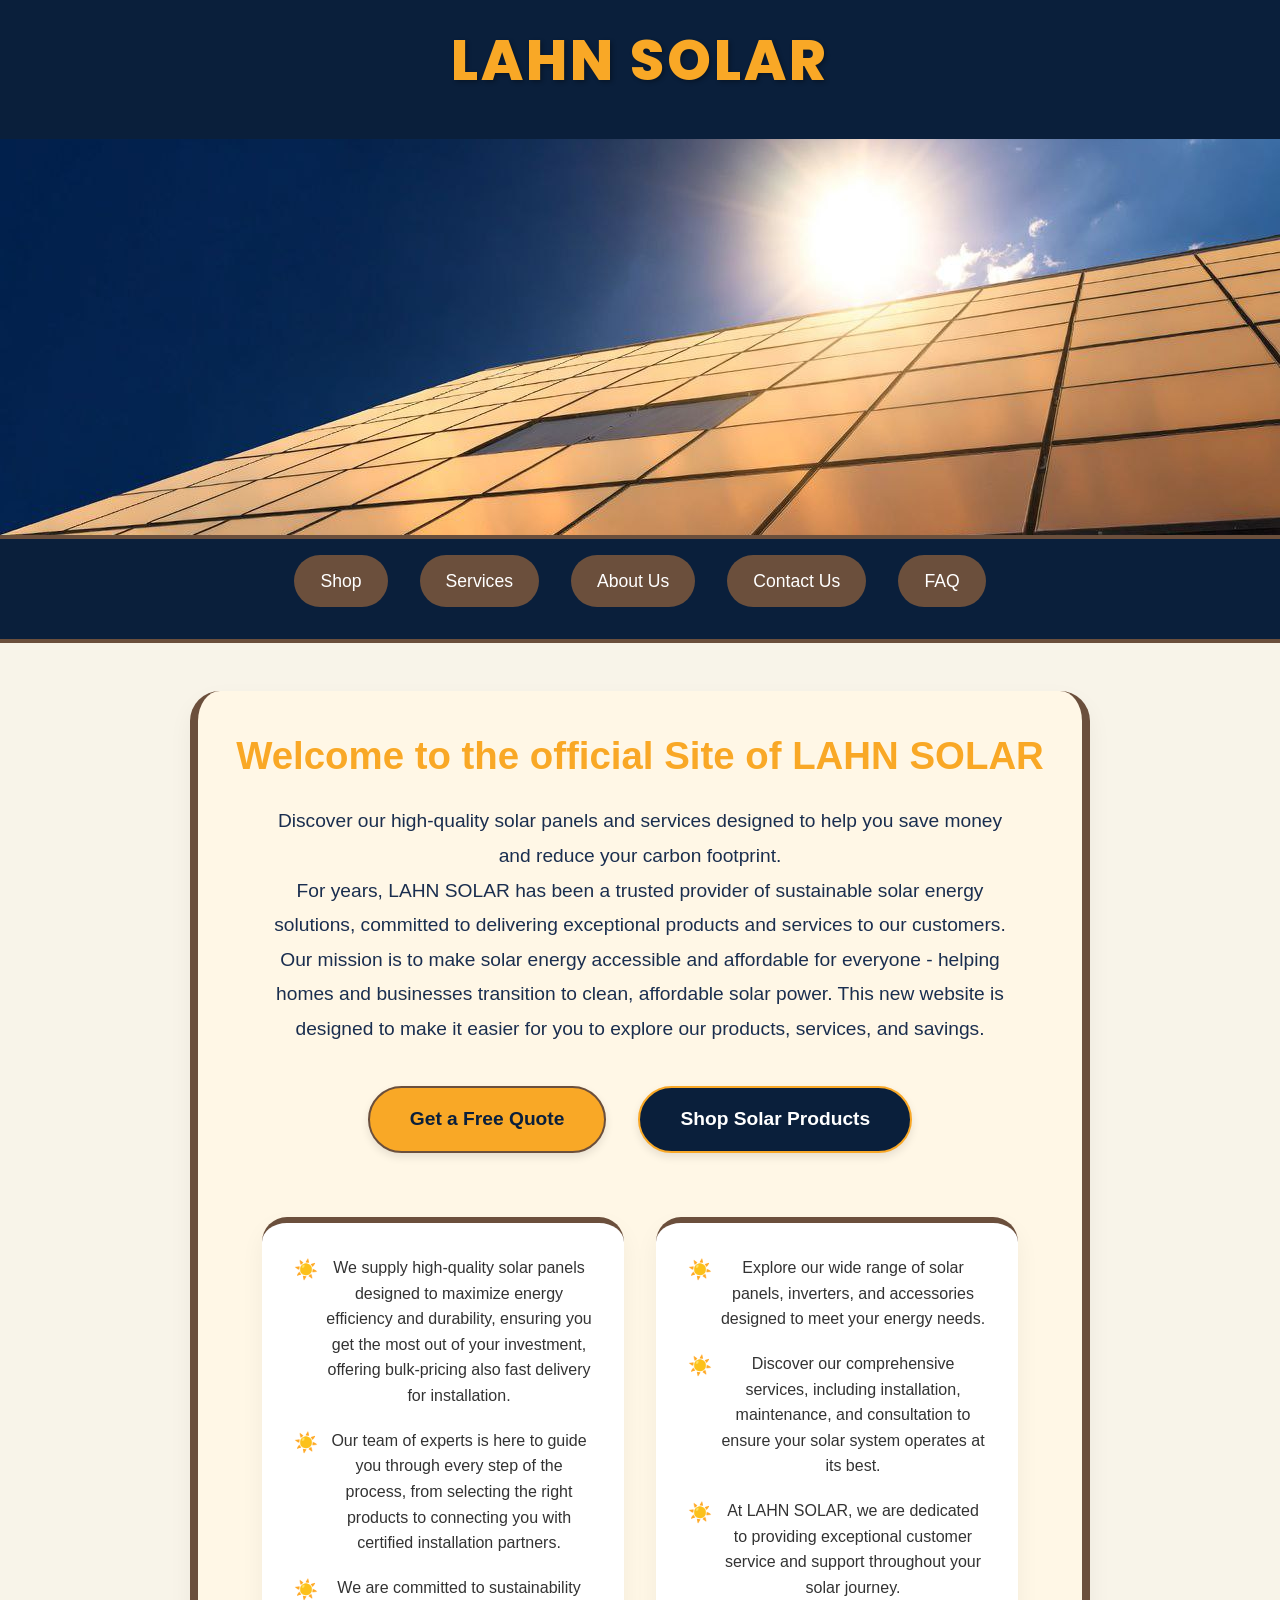
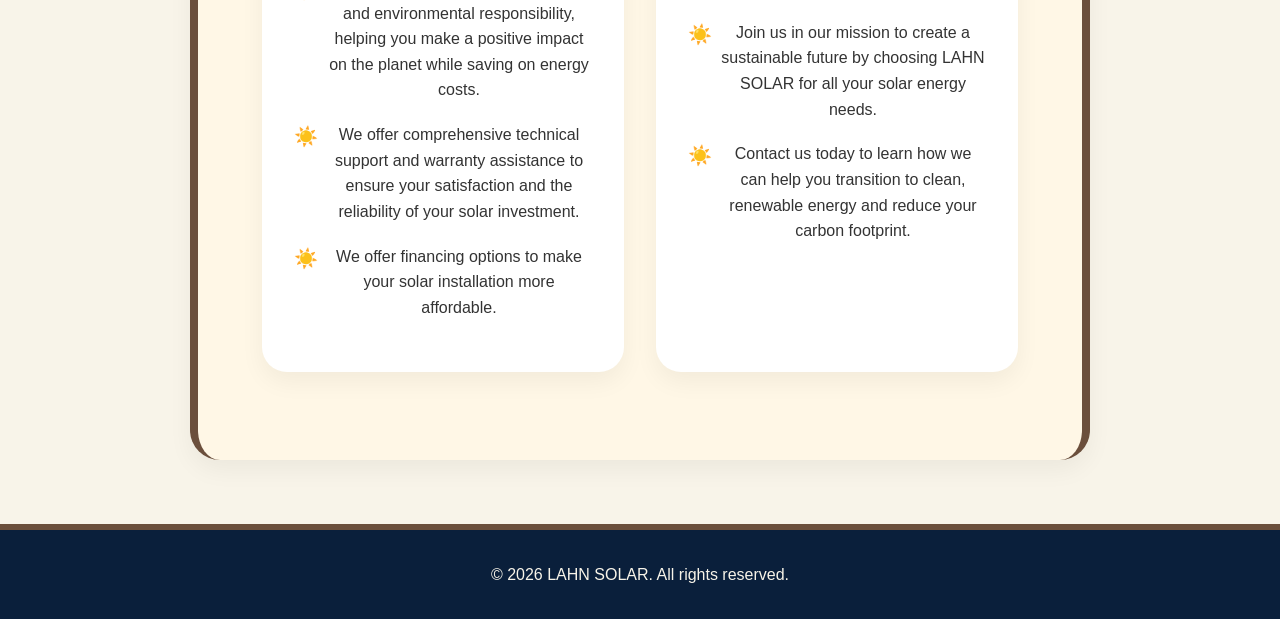
<file: index.html>
<!DOCTYPE html>
<html lang="en">
<head>
    <meta charset="UTF-8">
    <meta name="viewport" content="width=device-width, initial-scale=1.0">
    <title>LAHN SOLAR | HOME</title>
    <link href="styles.css" rel="stylesheet">
    <link href="https://fonts.googleapis.com/css2?family=Poppins:wght@600;700;800&display=swap" rel="stylesheet">

</head>
<body>
    <header>
        <h1><span class="typing">LAHN SOLAR</span></h1>
        <img src="hero-image2.jpg" alt="Solar panels on a sunny rooftop" class="hero-image">
        <nav class="home-btn">
            <ul>
                <li><a href="shop.html" class="btn" target="_blank">Shop</a></li>
                <li><a href="services.html" class="btn">Services</a></li>
                <li><a href="about.html" class="btn">About Us</a></li>
                <li><a href="contact.html" class="btn">Contact Us</a></li>
                <li><a href="faq.html" class="btn">FAQ</a></li>
            </ul>
        </nav>
    </header>

    <main>
        <section class="welcome-hero">
            <h2 style="color: #f9a826;">Welcome to the official Site of <strong>LAHN SOLAR</strong></h2>
            <p>Discover our high-quality solar panels and services designed to help you save money and reduce your carbon footprint.</p>
        <p>
            For years, LAHN SOLAR has been a trusted provider of sustainable solar energy solutions, committed to delivering exceptional products and services to our customers. Our mission is to make solar energy accessible and affordable for everyone - helping homes and businesses transition to clean, affordable solar power. This new website is designed to make it easier for you to explore our products, services, and savings.
        </p>
        
        <!-- primary call-to-action buttons -->
        <div class="cta-group">
            <a href="quote.html" class="btn primary" target="_blank">Get a Free Quote</a>
            <a href="shop.html" class="btn secondary" target="_blank">Shop Solar Products</a>
        </div>

        <section class="home-intro">
            <div>
                <ul id="intro">
                    <!-- LAHN intro about brand-->
                    <li>We supply high-quality solar panels designed to maximize energy efficiency and durability, ensuring you get the most out of your investment, offering bulk-pricing also fast delivery for installation.</li>
                    <li>Our team of experts is here to guide you through every step of the process, from selecting the right products to connecting you with certified installation partners.</li>
                    <li>We are committed to sustainability and environmental responsibility, helping you make a positive impact on the planet while saving on energy costs.</li>
                    <li>We offer comprehensive technical support and warranty assistance to ensure your satisfaction and the reliability of your solar investment.</li>
                    <li>We offer financing options to make your solar installation more affordable.</li>
                </ul>
            </div>
            <div class="home-intro2">  
                <div>
                    <ul>
                        <li>Explore our wide range of solar panels, inverters, and accessories designed to meet your energy needs.</li>
                        <li>Discover our comprehensive services, including installation, maintenance, and consultation to ensure your solar system operates at its best.</li>   
                        <li>At LAHN SOLAR, we are dedicated to providing exceptional customer service and support throughout your solar journey.</li>
                        <li>Join us in our mission to create a sustainable future by choosing LAHN SOLAR for all your solar energy needs.</li>
                        <li>Contact us today to learn how we can help you transition to clean, renewable energy and reduce your carbon footprint.</li>
                    </ul>
                </div>
            </div>
        </section>
    </main>

    <footer>
        <p>&copy; 2026 LAHN SOLAR. All rights reserved.</p>
    </footer>
    <!--JS style-->
    <script src="script.js"></script>
</body>
</html>
</file>
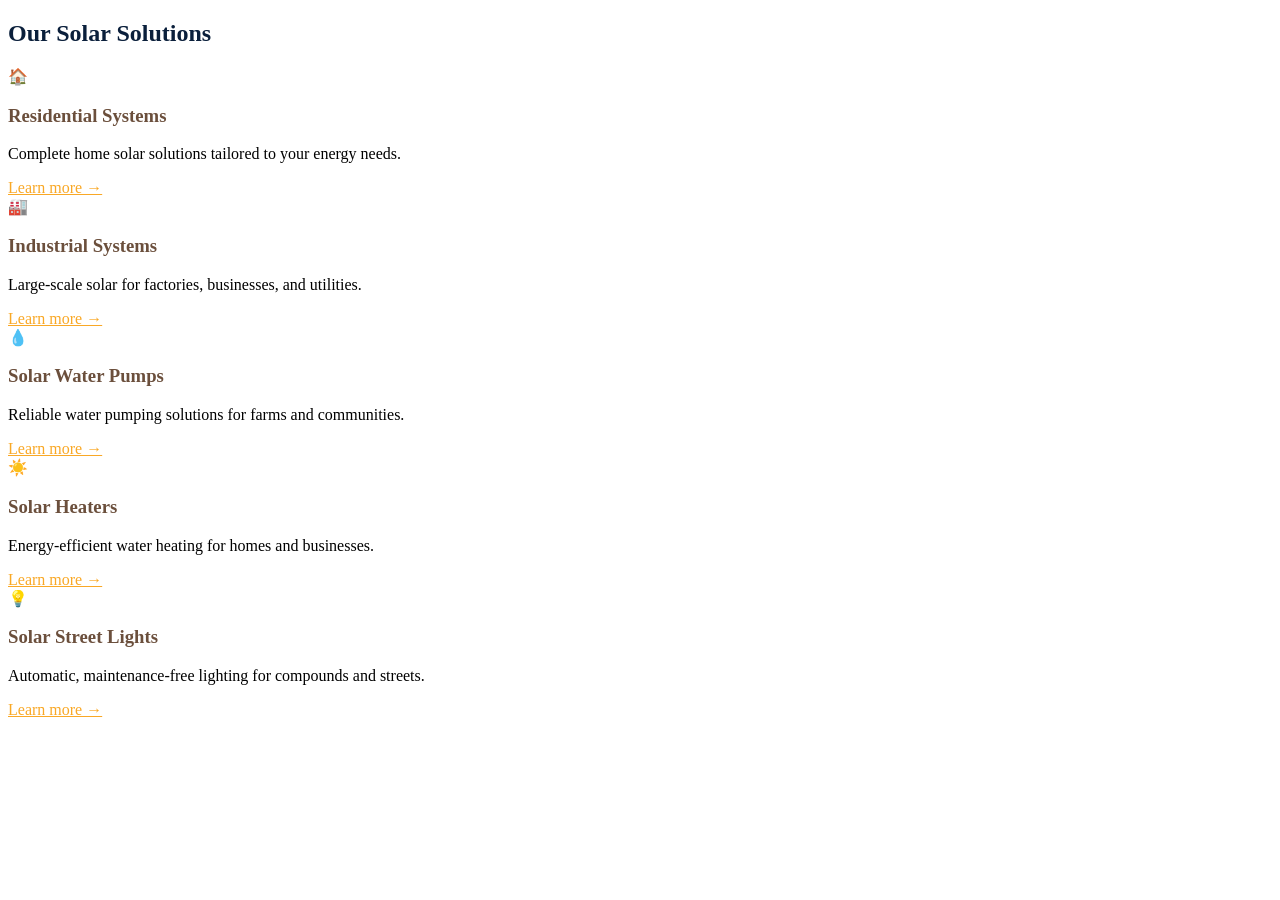
<file: services.html>
<!DOCTYPE html>
<html lang="en">
<head>
    <meta charset="UTF-8">
    <meta name="viewport" content="width=device-width, initial-scale=1.0">
    <title>Services</title>
</head>
<body>
    <section class="service-categories">
        <h2 style="color: #0a1f3b;">Our Solar Solutions</h2>
        <div class="category-grid">
            <div class="category-card">
                <div class="icon">🏠</div>
                <h3 style="color: #6b4f3c;">Residential Systems</h3>
                <p>Complete home solar solutions tailored to your energy needs.</p>
                <a href="residential.html" style="color: #f9a826;">Learn more →</a>
            </div>
            <div class="category-card">
                <div class="icon">🏭</div>
                <h3 style="color: #6b4f3c;">Industrial Systems</h3>
                <p>Large-scale solar for factories, businesses, and utilities.</p>
                <a href="industrial.html" style="color: #f9a826;">Learn more →</a>
            </div>
            <div class="category-card">
                <div class="icon">💧</div>
                <h3 style="color: #6b4f3c;">Solar Water Pumps</h3>
                <p>Reliable water pumping solutions for farms and communities.</p>
                <a href="water-pumps.html" style="color: #f9a826;">Learn more →</a>
            </div>
            <div class="category-card">
                <div class="icon">☀️</div>
                <h3 style="color: #6b4f3c;">Solar Heaters</h3>
                <p>Energy-efficient water heating for homes and businesses.</p>
                <a href="heaters.html" style="color: #f9a826;">Learn more →</a>
            </div>
            <div class="category-card">
                <div class="icon">💡</div>
                <h3 style="color: #6b4f3c;">Solar Street Lights</h3>
                <p>Automatic, maintenance-free lighting for compounds and streets.</p>
                <a href="street-lights.html" style="color: #f9a826;">Learn more →</a>
            </div>
        </div>
    </section>
</body>
</html>
</file>
<file: styles.css>
��/ *   = = = = = = = = = =   R E S E T   &   B A S E   S T Y L E S   = = = = = = = = = =   * / 
 / *   R e m o v e s   d e f a u l t   b r o w s e r   m a r g i n s / p a d d i n g   a n d   s e t s   c o n s i s t e n t   b o x   s i z i n g   * / 
 *   { 
         m a r g i n :   0 ; 
         p a d d i n g :   0 ; 
         b o x - s i z i n g :   b o r d e r - b o x ; 
 } 
 
 / *   = = = = = = = = = =   B O D Y   S T Y L E S   = = = = = = = = = =   * / 
 b o d y   { 
         f o n t - f a m i l y :   ' S e g o e   U I ' ,   R o b o t o ,   A r i a l ,   s a n s - s e r i f ; 
         b a c k g r o u n d - c o l o r :   # f 8 f 4 e 9 ; 
         / *   s o f t   c r e a m   b a c k g r o u n d   * / 
         c o l o r :   # 1 a 2 e 4 f ; 
         / *   n a v y   t e x t   f o r   g o o d   c o n t r a s t   * / 
         l i n e - h e i g h t :   1 . 6 ; 
 } 
 
 / *   = = = = = = = = = =   H E A D E R   &   N A V I G A T I O N   = = = = = = = = = =   * / 
 h e a d e r   { 
         b a c k g r o u n d - c o l o r :   # 0 a 1 f 3 b ; 
         / *   d e e p   n a v y   * / 
         c o l o r :   w h i t e ; 
         p a d d i n g :   1 r e m   0 ; 
         t e x t - a l i g n :   c e n t e r ; 
         b o r d e r - b o t t o m :   4 p x   s o l i d   # 6 b 4 f 3 c ; 
         / *   b r o w n   a c c e n t   l i n e   * / 
 } 
 
 h e a d e r   h 1   { 
         c o l o r :   # f 9 a 8 2 6 ; 
         / *   y o u r   g o l d   c o l o r   s t a y s   t h e   s a m e   * / 
         f o n t - f a m i l y :   ' P o p p i n s ' ,   s a n s - s e r i f ; 
         / *   �!  t h i s   i s   t h e   n e w   f o n t !   * / 
         f o n t - w e i g h t :   8 0 0 ; 
         / *   m a k e s   i t   v e r y   b o l d   a n d   s t r o n g   * / 
         f o n t - s i z e :   3 . 5 r e m ; 
         / *   b i g g e r   s i z e      l o o k s   m o r e   l i k e   a   l o g o   * / 
         m a r g i n - b o t t o m :   0 . 5 r e m ; 
         l e t t e r - s p a c i n g :   3 p x ; 
         / *   n i c e   s p a c i n g   b e t w e e n   l e t t e r s   * / 
         t e x t - a l i g n :   c e n t e r ; 
         / *   k e e p s   i t   c e n t e r e d   * / 
         t e x t - s h a d o w :   2 p x   2 p x   4 p x   r g b a ( 0 ,   0 ,   0 ,   0 . 3 ) ; 
 } 
 
 / *   H e r o   i m a g e   s t y l i n g   * / 
 . h e r o - i m a g e   { 
         w i d t h :   1 0 0 % ; 
         m a x - h e i g h t :   4 0 0 p x ; 
         o b j e c t - f i t :   c o v e r ; 
         d i s p l a y :   b l o c k ; 
         b o r d e r - b o t t o m :   4 p x   s o l i d   # 6 b 4 f 3 c ; 
         / *   b r o w n   b o r d e r   * / 
 } 
 
 / *   N a v i g a t i o n   b a r   * / 
 n a v   u l   { 
         l i s t - s t y l e :   n o n e ; 
         d i s p l a y :   f l e x ; 
         j u s t i f y - c o n t e n t :   c e n t e r ; 
         g a p :   2 r e m ; 
         p a d d i n g :   1 r e m   0 ; 
         f l e x - w r a p :   w r a p ; 
         / *   a l l o w s   w r a p p i n g   o n   m o b i l e   * / 
 } 
 
 n a v   a . b t n   { 
         c o l o r :   w h i t e ; 
         t e x t - d e c o r a t i o n :   n o n e ; 
         b a c k g r o u n d - c o l o r :   # 6 b 4 f 3 c ; 
         / *   w a r m   b r o w n   * / 
         p a d d i n g :   0 . 6 r e m   1 . 5 r e m ; 
         b o r d e r - r a d i u s :   4 0 p x ; 
         / *   p i l l   s h a p e   * / 
         f o n t - w e i g h t :   5 0 0 ; 
         f o n t - s i z e :   1 . 1 r e m ; 
         t r a n s i t i o n :   a l l   0 . 3 s   e a s e ; 
         d i s p l a y :   i n l i n e - b l o c k ; 
         b o r d e r :   2 p x   s o l i d   t r a n s p a r e n t ; 
         b a c k d r o p - f i l t e r :   n o n e ; 
 } 
 
 n a v   a . b t n : h o v e r   { 
         b a c k g r o u n d - c o l o r :   # f 9 a 8 2 6 ; 
         / *   s u n   g o l d   * / 
         c o l o r :   # 0 a 1 f 3 b ; 
         / *   n a v y   t e x t   * / 
         b o r d e r - c o l o r :   # 0 a 1 f 3 b ; 
         t r a n s f o r m :   t r a n s l a t e Y ( - 3 p x ) ; 
         / *   s l i g h t   l i f t   e f f e c t   * / 
 } 
 
 / *   = = = = = = = = = =   W E L C O M E   H E R O   S E C T I O N   = = = = = = = = = =   * / 
 . w e l c o m e - h e r o   { 
         t e x t - a l i g n :   c e n t e r ; 
         m a x - w i d t h :   9 0 0 p x ; 
         m a r g i n :   3 r e m   a u t o ; 
         p a d d i n g :   2 . 5 r e m   2 r e m ; 
         b a c k g r o u n d - c o l o r :   # f f f 7 e 6 ; 
         / *   l i g h t   c r e a m   * / 
         b o r d e r - r a d i u s :   3 0 p x ; 
         b o r d e r - l e f t :   8 p x   s o l i d   # 6 b 4 f 3 c ; 
         / *   b r o w n   a c c e n t   * / 
         b o r d e r - r i g h t :   8 p x   s o l i d   # 6 b 4 f 3 c ; 
         b o x - s h a d o w :   0   1 0 p x   2 5 p x   r g b a ( 0 ,   0 ,   0 ,   0 . 0 5 ) ; 
 } 
 
 . w e l c o m e - h e r o   h 2   { 
         f o n t - s i z e :   2 . 4 r e m ; 
         c o l o r :   # f 9 a 8 2 6 ; 
         / *   g o l d   * / 
         m a r g i n - b o t t o m :   1 . 5 r e m ; 
         l i n e - h e i g h t :   1 . 3 ; 
 } 
 
 . w e l c o m e - h e r o   p   { 
         f o n t - s i z e :   1 . 2 r e m ; 
         c o l o r :   # 1 a 2 e 4 f ; 
         / *   n a v y   * / 
         l i n e - h e i g h t :   1 . 8 ; 
         m a x - w i d t h :   7 5 0 p x ; 
         m a r g i n :   0   a u t o ; 
 } 
 
 / *   = = = = = = = = = =   C A L L - T O - A C T I O N   B U T T O N S   = = = = = = = = = =   * / 
 . c t a - g r o u p   { 
         d i s p l a y :   f l e x ; 
         j u s t i f y - c o n t e n t :   c e n t e r ; 
         g a p :   2 r e m ; 
         m a r g i n :   2 . 5 r e m   0   4 r e m   0 ; 
         f l e x - w r a p :   w r a p ; 
 } 
 
 . b t n . p r i m a r y   { 
         b a c k g r o u n d - c o l o r :   # f 9 a 8 2 6 ; 
         / *   s u n   g o l d   * / 
         c o l o r :   # 0 a 1 f 3 b ; 
         / *   n a v y   * / 
         p a d d i n g :   1 r e m   2 . 5 r e m ; 
         b o r d e r - r a d i u s :   5 0 p x ; 
         f o n t - w e i g h t :   b o l d ; 
         f o n t - s i z e :   1 . 2 r e m ; 
         t e x t - d e c o r a t i o n :   n o n e ; 
         b o r d e r :   2 p x   s o l i d   # 6 b 4 f 3 c ; 
         / *   b r o w n   b o r d e r   * / 
         t r a n s i t i o n :   0 . 3 s ; 
         d i s p l a y :   i n l i n e - b l o c k ; 
         b o x - s h a d o w :   0   4 p x   8 p x   r g b a ( 0 ,   0 ,   0 ,   0 . 1 ) ; 
 } 
 
 . b t n . p r i m a r y : h o v e r   { 
         b a c k g r o u n d - c o l o r :   # 6 b 4 f 3 c ; 
         / *   b r o w n   * / 
         c o l o r :   w h i t e ; 
         b o r d e r - c o l o r :   # f 9 a 8 2 6 ; 
         / *   g o l d   b o r d e r   * / 
         t r a n s f o r m :   s c a l e ( 1 . 0 5 ) ; 
 } 
 
 . b t n . s e c o n d a r y   { 
         b a c k g r o u n d - c o l o r :   # 0 a 1 f 3 b ; 
         / *   n a v y   * / 
         c o l o r :   w h i t e ; 
         p a d d i n g :   1 r e m   2 . 5 r e m ; 
         b o r d e r - r a d i u s :   5 0 p x ; 
         f o n t - w e i g h t :   b o l d ; 
         f o n t - s i z e :   1 . 2 r e m ; 
         t e x t - d e c o r a t i o n :   n o n e ; 
         b o r d e r :   2 p x   s o l i d   # f 9 a 8 2 6 ; 
         / *   g o l d   b o r d e r   * / 
         t r a n s i t i o n :   0 . 3 s ; 
         d i s p l a y :   i n l i n e - b l o c k ; 
         b o x - s h a d o w :   0   4 p x   8 p x   r g b a ( 0 ,   0 ,   0 ,   0 . 1 ) ; 
 } 
 
 . b t n . s e c o n d a r y : h o v e r   { 
         b a c k g r o u n d - c o l o r :   # f 9 a 8 2 6 ; 
         / *   g o l d   * / 
         c o l o r :   # 0 a 1 f 3 b ; 
         / *   n a v y   * / 
         b o r d e r - c o l o r :   # 0 a 1 f 3 b ; 
         t r a n s f o r m :   s c a l e ( 1 . 0 5 ) ; 
 } 
 
 / *   = = = = = = = = = =   I N T R O   S E C T I O N   ( T W O   C O L U M N S )   = = = = = = = = = =   * / 
 . h o m e - i n t r o   { 
         d i s p l a y :   f l e x ; 
         g a p :   2 r e m ; 
         m a r g i n :   3 r e m   a u t o ; 
         m a x - w i d t h :   1 2 0 0 p x ; 
         p a d d i n g :   0   2 r e m ; 
 } 
 
 . h o m e - i n t r o > d i v   { 
         f l e x :   1 ; 
         b a c k g r o u n d :   w h i t e ; 
         p a d d i n g :   2 r e m ; 
         b o r d e r - r a d i u s :   2 5 p x ; 
         b o x - s h a d o w :   0   1 0 p x   2 5 p x   r g b a ( 0 ,   0 ,   0 ,   0 . 0 5 ) ; 
         b o r d e r - t o p :   6 p x   s o l i d   # 6 b 4 f 3 c ; 
         / *   b r o w n   t o p   b o r d e r   * / 
         t r a n s i t i o n :   t r a n s f o r m   0 . 3 s   e a s e ; 
 } 
 
 . h o m e - i n t r o > d i v : h o v e r   { 
         t r a n s f o r m :   t r a n s l a t e Y ( - 8 p x ) ; 
         b o x - s h a d o w :   0   1 5 p x   3 0 p x   r g b a ( 0 ,   0 ,   0 ,   0 . 1 ) ; 
 } 
 
 . h o m e - i n t r o   h 3   { 
         c o l o r :   # 0 a 1 f 3 b ; 
         / *   n a v y   * / 
         f o n t - s i z e :   1 . 6 r e m ; 
         m a r g i n - b o t t o m :   1 . 2 r e m ; 
         b o r d e r - b o t t o m :   2 p x   s o l i d   # f 9 a 8 2 6 ; 
         / *   g o l d   u n d e r l i n e   * / 
         p a d d i n g - b o t t o m :   0 . 5 r e m ; 
         d i s p l a y :   i n l i n e - b l o c k ; 
 } 
 
 . h o m e - i n t r o   u l   { 
         l i s t - s t y l e - t y p e :   n o n e ; 
         p a d d i n g :   0 ; 
 } 
 
 . h o m e - i n t r o   l i   { 
         m a r g i n - b o t t o m :   1 . 2 r e m ; 
         p a d d i n g - l e f t :   2 r e m ; 
         p o s i t i o n :   r e l a t i v e ; 
         f o n t - s i z e :   1 r e m ; 
         c o l o r :   # 3 3 3 ; 
 } 
 
 / *   C u s t o m   b u l l e t   p o i n t s   w i t h   s u n   e m o j i   * / 
 . h o m e - i n t r o   l i : : b e f o r e   { 
         c o n t e n t :   "  &�" ; 
         p o s i t i o n :   a b s o l u t e ; 
         l e f t :   0 ; 
         c o l o r :   # f 9 a 8 2 6 ; 
         f o n t - s i z e :   1 . 2 r e m ; 
 } 
 
 / *   = = = = = = = = = =   F O O T E R   = = = = = = = = = =   * / 
 f o o t e r   { 
         b a c k g r o u n d - c o l o r :   # 0 a 1 f 3 b ; 
         / *   n a v y   * / 
         c o l o r :   w h i t e ; 
         t e x t - a l i g n :   c e n t e r ; 
         p a d d i n g :   2 r e m   0 ; 
         m a r g i n - t o p :   4 r e m ; 
         b o r d e r - t o p :   6 p x   s o l i d   # 6 b 4 f 3 c ; 
         / *   b r o w n   t o p   b o r d e r   * / 
 } 
 
 f o o t e r   p   { 
         c o l o r :   # f 8 f 4 e 9 ; 
         / *   c r e a m   * / 
         f o n t - s i z e :   1 r e m ; 
 } 
 
 / *   = = = = = = = = = =   R E S P O N S I V E   D E S I G N   ( M O B I L E )   = = = = = = = = = =   * / 
 @ m e d i a   ( m a x - w i d t h :   7 6 8 p x )   { 
         h e a d e r   h 1   { 
                 f o n t - s i z e :   2 r e m ; 
         } 
 
         n a v   u l   { 
                 g a p :   1 r e m ; 
         } 
 
         n a v   a . b t n   { 
                 p a d d i n g :   0 . 5 r e m   1 r e m ; 
                 f o n t - s i z e :   0 . 9 r e m ; 
         } 
 
         . w e l c o m e - h e r o   h 2   { 
                 f o n t - s i z e :   1 . 8 r e m ; 
         } 
 
         . w e l c o m e - h e r o   p   { 
                 f o n t - s i z e :   1 r e m ; 
         } 
 
         . h o m e - i n t r o   { 
                 f l e x - d i r e c t i o n :   c o l u m n ; 
                 / *   s t a c k s   c o l u m n s   o n   m o b i l e   * / 
                 p a d d i n g :   0   1 r e m ; 
         } 
 
         . c t a - g r o u p   { 
                 g a p :   1 r e m ; 
         } 
 
         . b t n . p r i m a r y , 
         . b t n . s e c o n d a r y   { 
                 p a d d i n g :   0 . 8 r e m   1 . 5 r e m ; 
                 f o n t - s i z e :   1 r e m ; 
         } 
 } 
 
 / *   = = =   T y p i n g   a n i m a t i o n   f o r   t h e   L A H N   S O L A R   t i t l e   = = =   * / 
 . t y p i n g   { 
         d i s p l a y :   i n l i n e - b l o c k ;                       / *   k e e p s   t h e   t e x t   i n   o n e   l i n e   * / 
         o v e r f l o w :   h i d d e n ;                                 / *   h i d e s   l e t t e r s   u n t i l   t h e y   " t y p e "   * / 
         w h i t e - s p a c e :   n o w r a p ;                           / *   n o   w r a p p i n g   t o   n e w   l i n e   * / 
       / *   b o r d e r - r i g h t :   4 p x   s o l i d   # f 9 a 8 2 6 ; * /   / *   g o l d   b l i n k i n g   c u r s o r   * / 
         w i d t h :   0 ;                                                 / *   s t a r t s   w i t h   z e r o   w i d t h   =   i n v i s i b l e   * / 
         a n i m a t i o n :   
                 t y p i n g   5 s   f o r w a r d s ;       / *   t y p e s   o u t   i n   5   s e c o n d s      1 0   s t e p s   b e c a u s e   " L A H N   S O L A R "   h a s   1 0   c h a r a c t e r s   i n c l u d i n g   s p a c e   * / 
 } 
 
 / *   T h e   a c t u a l   t y p i n g   m o v e m e n t   * / 
 @ k e y f r a m e s   t y p i n g   { 
         f r o m   {   w i d t h :   0   } 
         t o       {   w i d t h :   1 0 0 %   } 
 } 
 
 / *   M a k e s   t h e   c u r s o r   b l i n k   o n   a n d   o f f   * / 
 / * @ k e y f r a m e s   b l i n k   { 
         f r o m ,   t o       {   b o r d e r - c o l o r :   t r a n s p a r e n t ;   } 
         5 0 %                 {   b o r d e r - c o l o r :   # f 9 a 8 2 6 ;   } 
 } 
 
 / *   = = = = =   M O B I L E   S T Y L E S   ( u p   t o   7 6 8 p x )   = = = = =   * / 
 @ m e d i a   ( m a x - w i d t h :   7 6 8 p x )   { 
         / *   - - - - -   N a v i g a t i o n   - - - - -   * / 
         . s i m p l e - n a v   a   { 
                 d i s p l a y :   b l o c k ; 
                 m a r g i n :   0 . 6 r e m   0 ; 
                 f o n t - s i z e :   1 . 2 r e m ; 
         } 
 
         / *   - - - - -   H e a d i n g s   &   T e x t   - - - - -   * / 
         h 1   { 
                 f o n t - s i z e :   2 r e m   ! i m p o r t a n t ; 
         } 
         h 2   { 
                 f o n t - s i z e :   1 . 6 r e m   ! i m p o r t a n t ; 
         } 
         b o d y   { 
                 f o n t - s i z e :   1 5 p x ; 
         } 
 
         / *   - - - - -   W e l c o m e   H e r o   S e c t i o n   - - - - -   * / 
         . w e l c o m e - h e r o   { 
                 p a d d i n g :   1 . 5 r e m   1 r e m   ! i m p o r t a n t ; 
                 t e x t - a l i g n :   c e n t e r ; 
                 m a r g i n :   1 r e m   a u t o   ! i m p o r t a n t ; 
                 m a x - w i d t h :   1 0 0 %   ! i m p o r t a n t ; 
         } 
         . w e l c o m e - h e r o   h 2   { 
                 f o n t - s i z e :   1 . 8 r e m   ! i m p o r t a n t ; 
                 l i n e - h e i g h t :   1 . 3   ! i m p o r t a n t ; 
                 w o r d - b r e a k :   b r e a k - w o r d ; 
         } 
         . w e l c o m e - h e r o   p   { 
                 f o n t - s i z e :   1 r e m   ! i m p o r t a n t ; 
                 l i n e - h e i g h t :   1 . 6   ! i m p o r t a n t ; 
                 m a r g i n - b o t t o m :   1 r e m   ! i m p o r t a n t ; 
                 p a d d i n g :   0   0 . 5 r e m   ! i m p o r t a n t ; 
         } 
 
         / *   - - - - -   B u t t o n s   - - - - -   * / 
         . b t n ,   . c t a - g r o u p   a   { 
                 d i s p l a y :   b l o c k ; 
                 w i d t h :   9 0 % ; 
                 m a r g i n :   0 . 8 r e m   a u t o ; 
                 t e x t - a l i g n :   c e n t e r ; 
                 p a d d i n g :   1 r e m   0 ; 
                 f o n t - s i z e :   1 . 2 r e m ; 
         } 
 
         / *   - - - - -   I n t r o   S e c t i o n   ( h o m e - i n t r o )   - - - - -   * / 
         . h o m e - i n t r o   { 
                 f l e x - d i r e c t i o n :   c o l u m n ; 
                 g a p :   1 . 5 r e m ; 
         } 
 
         / *   - - - - -   P r o d u c t   C a r d s   ( i n   m a r q u e e )   - - - - -   * / 
         . p r o d u c t   { 
                 w i d t h :   1 8 0 p x   ! i m p o r t a n t ; 
         } 
         . p r o d u c t - c o n t a i n e r   { 
                 g a p :   1 r e m ; 
         } 
 
         / *   - - - - -   F o o t e r   - - - - -   * / 
         . f o o t e r - g r i d   { 
                 g r i d - t e m p l a t e - c o l u m n s :   1 f r ; 
                 t e x t - a l i g n :   c e n t e r ; 
         } 
 
         / *   - - - - -   I m a g e s   - - - - -   * / 
         i m g   { 
                 m a x - w i d t h :   1 0 0 % ; 
                 h e i g h t :   a u t o ; 
         } 
 } 
 
 / *   = = = = =   S M A L L   P H O N E S   ( u p   t o   4 8 0 p x )   = = = = =   * / 
 @ m e d i a   ( m a x - w i d t h :   4 8 0 p x )   { 
         h 1   { 
                 f o n t - s i z e :   1 . 8 r e m   ! i m p o r t a n t ; 
         } 
         h 2   { 
                 f o n t - s i z e :   1 . 4 r e m   ! i m p o r t a n t ; 
         } 
         . p r o d u c t   { 
                 w i d t h :   1 5 0 p x   ! i m p o r t a n t ; 
         } 
         . p r o d u c t - c o n t a i n e r   { 
                 a n i m a t i o n :   s c r o l l   2 0 s   l i n e a r   i n f i n i t e ;   / *   s l i g h t l y   f a s t e r   i f   d e s i r e d   * / 
         } 
         s e c t i o n   { 
                 p a d d i n g - l e f t :   0 . 8 r e m ; 
                 p a d d i n g - r i g h t :   0 . 8 r e m ; 
         } 
 } 
</file>
